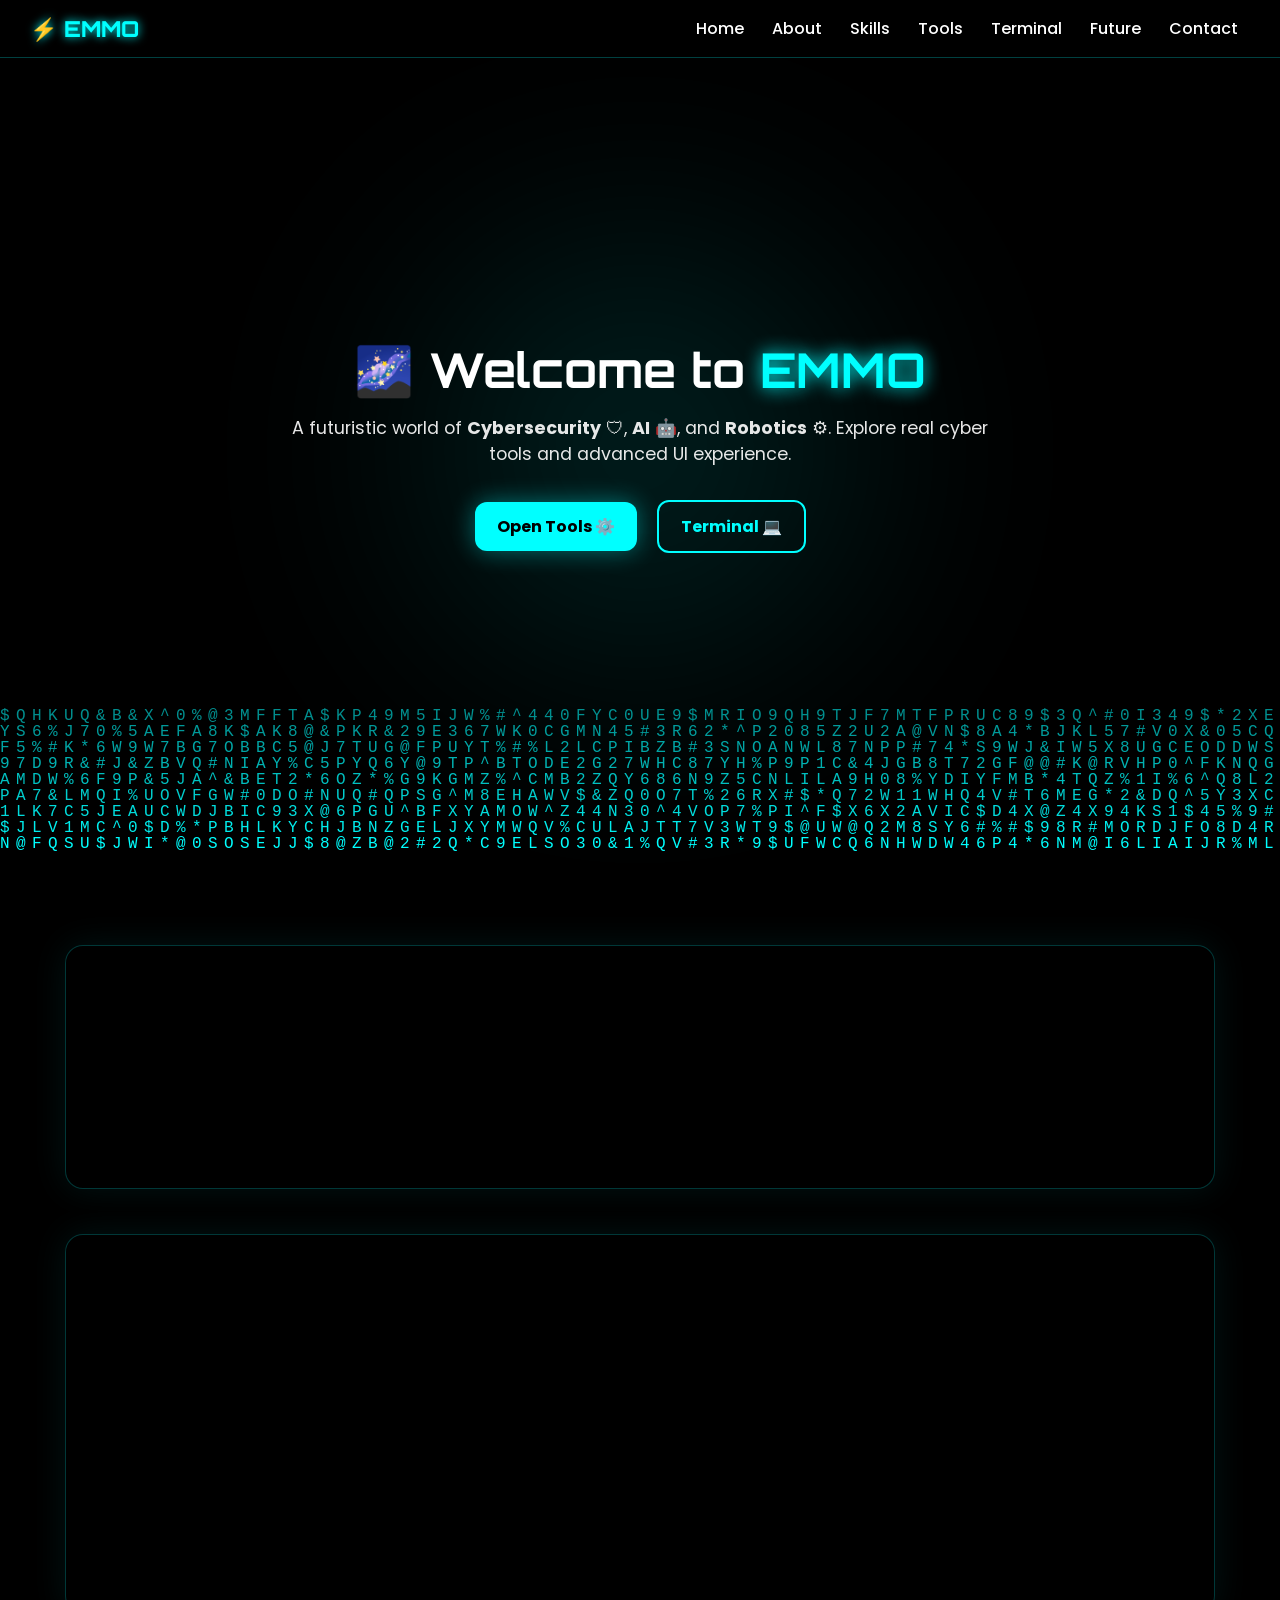
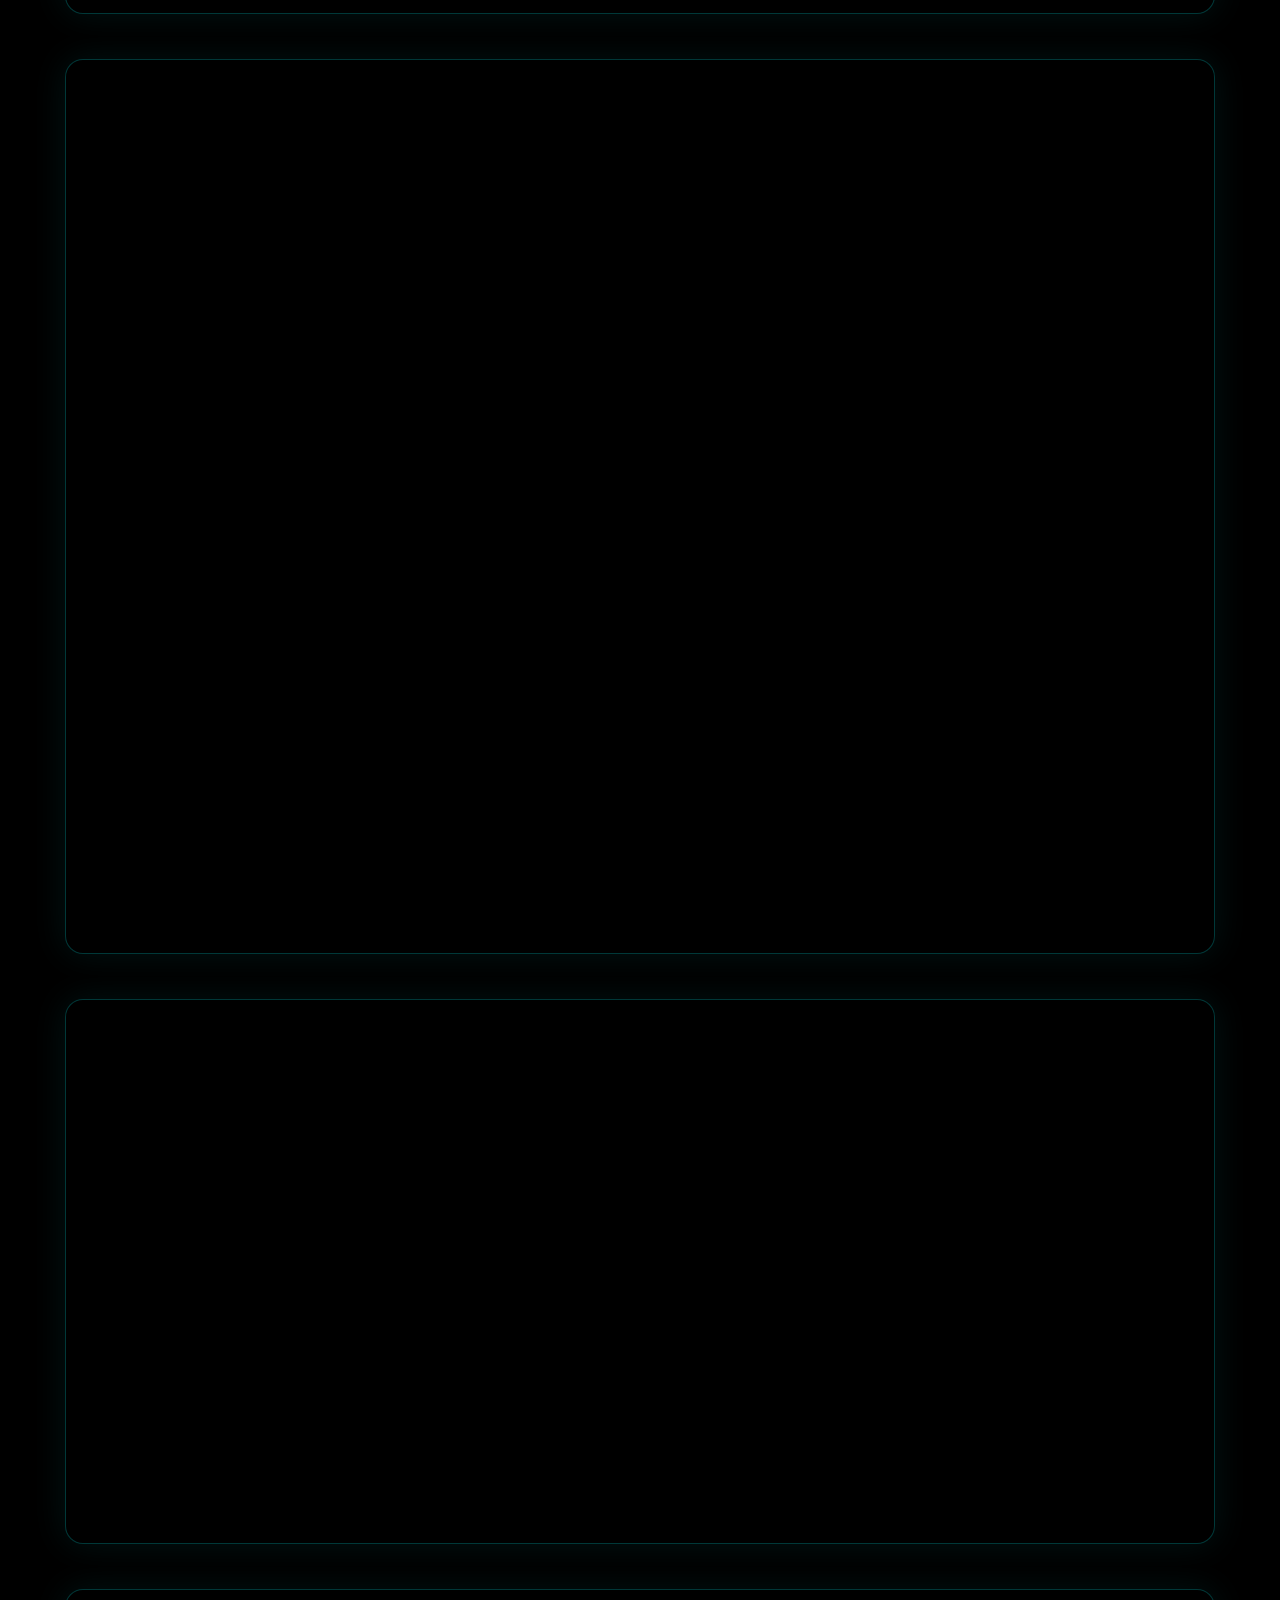
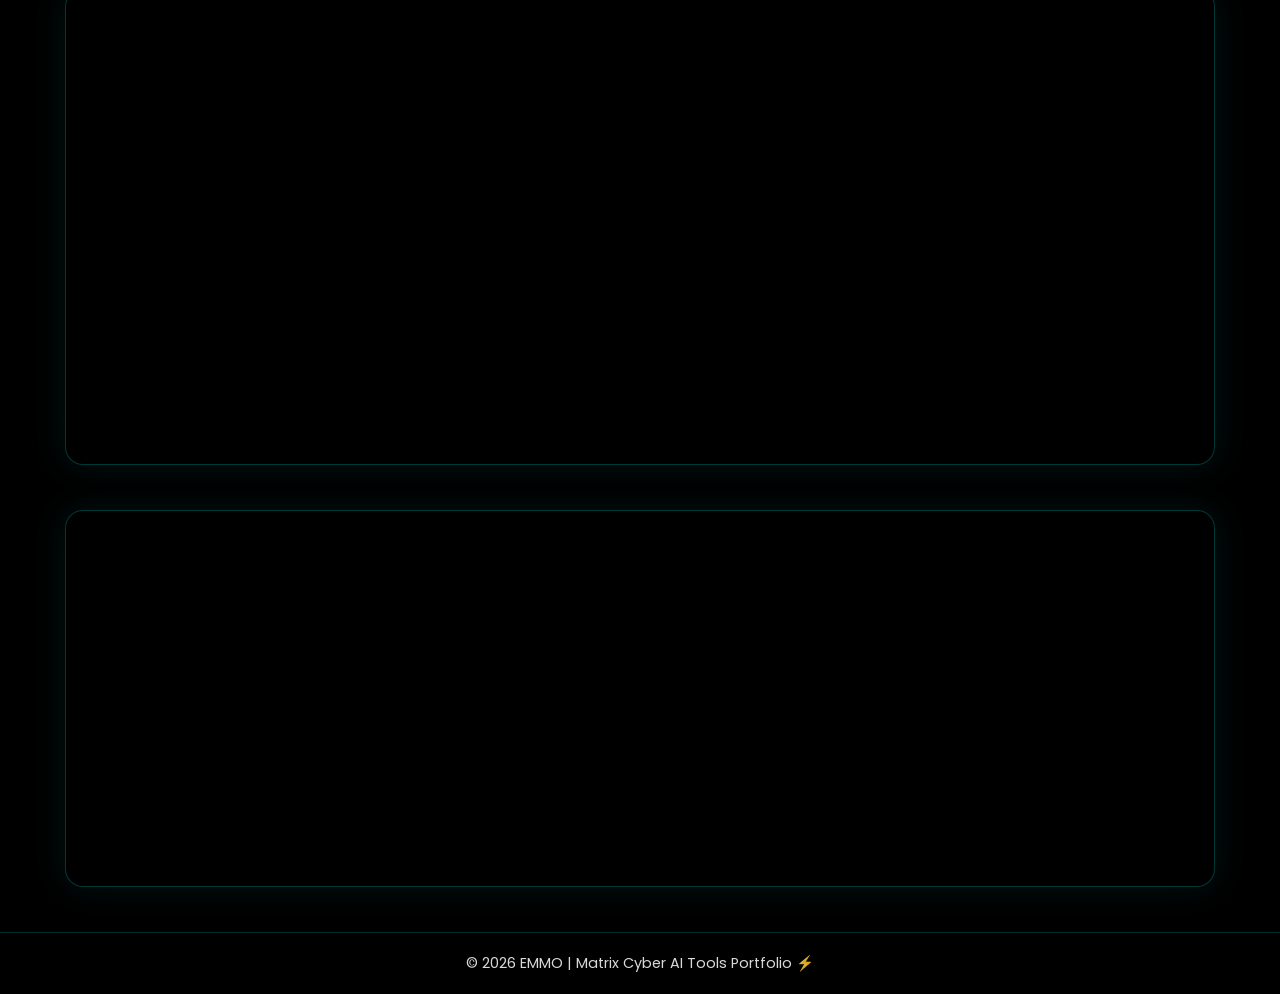
<file: index.html>
<!DOCTYPE html>
<html lang="en">
<head>
  <meta charset="UTF-8" />
  <meta name="viewport" content="width=device-width, initial-scale=1.0" />

  <title>EMMO | Cyber AI Matrix Tools</title>
  <meta name="description" content="EMMO - Futuristic Cybersecurity, AI & Robotics Portfolio with Real Tools." />

  <link rel="icon" href="https://cdn-icons-png.flaticon.com/512/4712/4712027.png">

  <!-- Fonts -->
  <link href="https://fonts.googleapis.com/css2?family=Orbitron:wght@400;600;800&family=Poppins:wght@300;400;600&display=swap" rel="stylesheet">

  <!-- AOS -->
  <link href="https://unpkg.com/aos@2.3.1/dist/aos.css" rel="stylesheet">

  <link rel="stylesheet" href="style.css">
</head>

<body>

  <!-- Matrix Background -->
  <canvas id="matrix"></canvas>

  <!-- Preloader -->
  <div id="preloader">
    <div class="loader">
      <span class="dot"></span>
      <span class="dot"></span>
      <span class="dot"></span>
    </div>
    <p>Loading Cyber Matrix...</p>
  </div>

  <!-- Navbar -->
  <header class="navbar">
    <div class="logo">⚡ EMMO</div>

    <nav id="navMenu">
      <a href="#home">Home</a>
      <a href="#about">About</a>
      <a href="#skills">Skills</a>
      <a href="#tools">Tools</a>
      <a href="#terminal">Terminal</a>
      <a href="#future">Future</a>
      <a href="#contact">Contact</a>
    </nav>

    <div class="menu-btn" id="menuBtn">☰</div>
  </header>

  <!-- Hero -->
  <section id="home" class="hero">
    <div class="hero-content" data-aos="fade-up">
      <h1>🌌 Welcome to <span>EMMO</span></h1>
      <p>
        A futuristic world of <b>Cybersecurity</b> 🛡, <b>AI</b> 🤖, and <b>Robotics</b> ⚙.
        Explore real cyber tools and advanced UI experience.
      </p>

      <div class="hero-buttons">
        <a href="#tools" class="btn">Open Tools ⚙️</a>
        <a href="#terminal" class="btn-outline">Terminal 💻</a>
      </div>
    </div>

    <div class="hero-glow"></div>
  </section>

  <!-- About -->
  <section id="about" class="section glass">
    <h2 data-aos="fade-right"> 👩‍💻About Me</h2>
    <p data-aos="fade-up">
      Hi, I am <b>Saanvi</b> 👩‍💻 ,I love creating futuristic projects based on Cybersecurity,
      Artificial Intelligence and Robotics. My dream is to build powerful tools and secure the future 🚀.
    </p>
  </section>

  <!-- Skills -->
  <section id="skills" class="section glass">
    <h2 data-aos="fade-right">🔥 Skills</h2>

    <div class="skills-grid">
      <div class="skill-card" data-aos="zoom-in">
        <h3>🛡 Cybersecurity</h3>
        <p>Ethical hacking, security analysis, networking basics.</p>
      </div>

      <div class="skill-card" data-aos="zoom-in">
        <h3>🤖 Artificial Intelligence</h3>
        <p>Machine learning concepts, AI tools, future planning.</p>
      </div>

      <div class="skill-card" data-aos="zoom-in">
        <h3>🌐 Web Development</h3>
        <p>HTML, CSS, JavaScript, UI/UX, responsive layouts.</p>
      </div>

      <div class="skill-card" data-aos="zoom-in">
        <h3>⚙ Robotics</h3>
        <p>Automation, sensors, robotics future concepts.</p>
      </div>
    </div>
  </section>

  <!-- Tools -->
  <section id="tools" class="section glass">
    <h2 data-aos="fade-right">🧰 Cyber Tools Hub</h2>
    <p data-aos="fade-up">These tools are real and working. Click Open to use them ⚡</p>

    <div class="tools-grid">

      <div class="tool-card" data-aos="flip-left">
        <h3>🔐 Password Strength</h3>
        <p>Check password security instantly.</p>
        <button class="tool-btn" onclick="openModal('passModal')">Open</button>
      </div>

      <div class="tool-card" data-aos="flip-left">
        <h3>🔑 Password Generator</h3>
        <p>Create strong random passwords.</p>
        <button class="tool-btn" onclick="openModal('genPassModal')">Open</button>
      </div>

      <div class="tool-card" data-aos="flip-left">
        <h3>🌐 IP Lookup</h3>
        <p>Find IP location and ISP details.</p>
        <button class="tool-btn" onclick="openModal('ipModal')">Open</button>
      </div>

      <div class="tool-card" data-aos="flip-left">
        <h3>📡 HTTPS Website Scanner</h3>
        <p>Check if website is secure or not.</p>
        <button class="tool-btn" onclick="openModal('scanModal')">Open</button>
      </div>

      <div class="tool-card" data-aos="flip-left">
        <h3>🔒 Encrypt / Decrypt</h3>
        <p>Encrypt secret messages with key.</p>
        <button class="tool-btn" onclick="openModal('encModal')">Open</button>
      </div>

      <div class="tool-card" data-aos="flip-left">
        <h3>🧾 Base64 Encoder</h3>
        <p>Encode or decode text in Base64.</p>
        <button class="tool-btn" onclick="openModal('baseModal')">Open</button>
      </div>

      <div class="tool-card" data-aos="flip-left">
        <h3>🧠 AI Future Predictor</h3>
        <p>Predict AI future randomly.</p>
        <button class="tool-btn" onclick="openModal('aiModal')">Open</button>
      </div>

      <div class="tool-card" data-aos="flip-left">
        <h3>🔍 SHA-256 Hash Generator</h3>
        <p>Generate hash for any text.</p>
        <button class="tool-btn" onclick="openModal('hashModal')">Open</button>
      </div>

      <div class="tool-card" data-aos="flip-left">
        <h3>📱 QR Code Generator</h3>
        <p>Create QR code from text/URL.</p>
        <button class="tool-btn" onclick="openModal('qrModal')">Open</button>
      </div>

      <div class="tool-card" data-aos="flip-left">
        <h3>⏱ Stopwatch</h3>
        <p>Simple working stopwatch.</p>
        <button class="tool-btn" onclick="openModal('stopModal')">Open</button>
      </div>

      <div class="tool-card" data-aos="flip-left">
        <h3>⏳ Countdown Timer</h3>
        <p>Start timer in seconds.</p>
        <button class="tool-btn" onclick="openModal('timerModal')">Open</button>
      </div>

      <div class="tool-card" data-aos="flip-left">
        <h3>🎯 Random Cyber Tip</h3>
        <p>Get instant cybersecurity advice.</p>
        <button class="tool-btn" onclick="showTip()">Generate</button>
      </div>

    </div>
  </section>

  <!-- Terminal -->
  <section id="terminal" class="section glass">
    <h2 data-aos="fade-right">💻 Cyber Terminal</h2>
    <p data-aos="fade-up">Type commands like: <b>help</b>, <b>about</b>, <b>tools</b>, <b>hack</b></p>

    <div class="terminal-box" data-aos="zoom-in">
      <div class="terminal-output" id="terminalOutput">
        <p>⚡ Welcome to EMMO Terminal...</p>
      </div>

      <div class="terminal-input-area">
        <span class="terminal-prefix">EMMO@Cyber:~$</span>
        <input type="text" id="terminalInput" placeholder="Type command..." />
        <button class="btn terminal-btn" onclick="runCommand()">Run</button>
      </div>
    </div>
  </section>

  <!-- Future -->
  <section id="future" class="section glass">
    <h2 data-aos="fade-right">🌌 AI & Robots in Future</h2>
    <p data-aos="fade-up">
      AI will dominate the future by improving cybersecurity, healthcare, education, and automation.
      Robots will become common assistants and even space explorers 🚀.
    </p>

    <div class="future-box" data-aos="zoom-in">
      <h3>⚡ Prediction Generator</h3>
      <p id="predictionText">AI + Robots will become as common as smartphones.</p>
      <button class="btn" onclick="generatePrediction()">Generate 🔮</button>
    </div>
  </section>

  <!-- Contact -->
  <section id="contact" class="section glass">
    <h2 data-aos="fade-right">📩 Contact Me</h2>

    <div class="contact-box" data-aos="fade-up">
      <p><b>Email:</b> example@gmail.com</p>
      <p><b>GitHub:</b> <a href="https://github.com/saanviaesthetics2013-coder" target="_blank">My Profile</a></p>
      <p><b>Location:</b> India 🇮🇳</p>

      <button class="btn" onclick="openModal('msgModal')">Send Message 🚀</button>
    </div>
  </section>

  <!-- Footer -->
  <footer>
    <p>© 2026 EMMO | Matrix Cyber AI Tools Portfolio ⚡</p>
  </footer>

  <!-- Back to Top -->
  <button id="topBtn">⬆</button>

  <!-- ===================== MODALS ===================== -->

  <!-- Password Strength -->
  <div class="modal" id="passModal">
    <div class="modal-content">
      <span class="close" onclick="closeModal('passModal')">✖</span>
      <h2>🔐 Password Strength Checker</h2>
      <input type="text" id="passwordInput" placeholder="Enter password..." />
      <button class="btn" onclick="checkPassword()">Check</button>
      <p id="passResult"></p>
    </div>
  </div>

  <!-- Password Generator -->
  <div class="modal" id="genPassModal">
    <div class="modal-content">
      <span class="close" onclick="closeModal('genPassModal')">✖</span>
      <h2>🔑 Password Generator</h2>
      <input type="number" id="passLen" placeholder="Length (example 12)" />
      <button class="btn" onclick="generatePassword()">Generate</button>
      <textarea id="genPassOut" readonly></textarea>
      <button class="btn-outline" onclick="copyText('genPassOut')">Copy 📋</button>
    </div>
  </div>

  <!-- IP Lookup -->
  <div class="modal" id="ipModal">
    <div class="modal-content">
      <span class="close" onclick="closeModal('ipModal')">✖</span>
      <h2>🌐 IP Lookup</h2>
      <input type="text" id="ipInput" placeholder="Enter IP (example: 8.8.8.8)" />
      <button class="btn" onclick="lookupIP()">Lookup</button>
      <pre id="ipResult"></pre>
    </div>
  </div>

  <!-- HTTPS Scanner -->
  <div class="modal" id="scanModal">
    <div class="modal-content">
      <span class="close" onclick="closeModal('scanModal')">✖</span>
      <h2>📡 HTTPS Website Scanner</h2>
      <input type="text" id="scanInput" placeholder="Enter URL (https://example.com)" />
      <button class="btn" onclick="scanWebsite()">Scan</button>
      <p id="scanResult"></p>
    </div>
  </div>

  <!-- Encrypt Decrypt -->
  <div class="modal" id="encModal">
    <div class="modal-content">
      <span class="close" onclick="closeModal('encModal')">✖</span>
      <h2>🔒 Encrypt / Decrypt</h2>

      <textarea id="encText" placeholder="Enter message..."></textarea>
      <input type="text" id="encKey" placeholder="Enter secret key..." />

      <button class="btn" onclick="encryptText()">Encrypt</button>
      <button class="btn-outline" onclick="decryptText()">Decrypt</button>

      <textarea id="encOutput" readonly placeholder="Output will appear here..."></textarea>
      <button class="btn-outline" onclick="copyText('encOutput')">Copy 📋</button>
    </div>
  </div>

  <!-- Base64 -->
  <div class="modal" id="baseModal">
    <div class="modal-content">
      <span class="close" onclick="closeModal('baseModal')">✖</span>
      <h2>🧾 Base64 Encoder / Decoder</h2>

      <textarea id="baseInput" placeholder="Enter text..."></textarea>
      <button class="btn" onclick="encodeBase64()">Encode</button>
      <button class="btn-outline" onclick="decodeBase64()">Decode</button>

      <textarea id="baseOutput" readonly placeholder="Result..."></textarea>
      <button class="btn-outline" onclick="copyText('baseOutput')">Copy 📋</button>
    </div>
  </div>

  <!-- AI Predictor -->
  <div class="modal" id="aiModal">
    <div class="modal-content">
      <span class="close" onclick="closeModal('aiModal')">✖</span>
      <h2>🧠 AI Future Predictor</h2>
      <button class="btn" onclick="aiPredict()">Predict</button>
      <p id="aiResult"></p>
    </div>
  </div>

  <!-- Hash Generator -->
  <div class="modal" id="hashModal">
    <div class="modal-content">
      <span class="close" onclick="closeModal('hashModal')">✖</span>
      <h2>🔍 SHA-256 Hash Generator</h2>

      <textarea id="hashInput" placeholder="Enter text..."></textarea>
      <button class="btn" onclick="generateHash()">Generate</button>

      <textarea id="hashOutput" readonly placeholder="Hash output..."></textarea>
      <button class="btn-outline" onclick="copyText('hashOutput')">Copy 📋</button>
    </div>
  </div>

  <!-- QR Generator -->
  <div class="modal" id="qrModal">
    <div class="modal-content">
      <span class="close" onclick="closeModal('qrModal')">✖</span>
      <h2>📱 QR Code Generator</h2>

      <input type="text" id="qrInput" placeholder="Enter URL or text..." />
      <button class="btn" onclick="generateQR()">Generate QR</button>

      <div class="qr-box">
        <img id="qrImage" alt="QR will appear here">
      </div>
    </div>
  </div>

  <!-- Stopwatch -->
  <div class="modal" id="stopModal">
    <div class="modal-content">
      <span class="close" onclick="closeModal('stopModal')">✖</span>
      <h2>⏱ Stopwatch</h2>

      <h3 id="stopwatchDisplay">00:00:00</h3>

      <button class="btn" onclick="startStopwatch()">Start</button>
      <button class="btn-outline" onclick="stopStopwatch()">Stop</button>
      <button class="btn-outline" onclick="resetStopwatch()">Reset</button>
    </div>
  </div>

  <!-- Timer -->
  <div class="modal" id="timerModal">
    <div class="modal-content">
      <span class="close" onclick="closeModal('timerModal')">✖</span>
      <h2>⏳ Countdown Timer</h2>

      <input type="number" id="timerSeconds" placeholder="Enter seconds..." />
      <button class="btn" onclick="startTimer()">Start</button>

      <h3 id="timerDisplay">00</h3>
    </div>
  </div>

  <!-- Message -->
  <div class="modal" id="msgModal">
    <div class="modal-content">
      <span class="close" onclick="closeModal('msgModal')">✖</span>
      <h2>📩 Send Message (Demo)</h2>

      <input type="text" id="nameMsg" placeholder="Your Name" />
      <input type="email" id="emailMsg" placeholder="Your Email" />
      <textarea id="textMsg" placeholder="Write your message..."></textarea>

      <button class="btn" onclick="fakeSend()">Send 🚀</button>
      <p id="msgResult"></p>
    </div>
  </div>

  <!-- JS -->
  <script src="script.js"></script>

  <!-- AOS -->
  <script src="https://unpkg.com/aos@2.3.1/dist/aos.js"></script>
  <script>
    AOS.init({ duration: 1000 });
  </script>

</body>
</html>
</file>
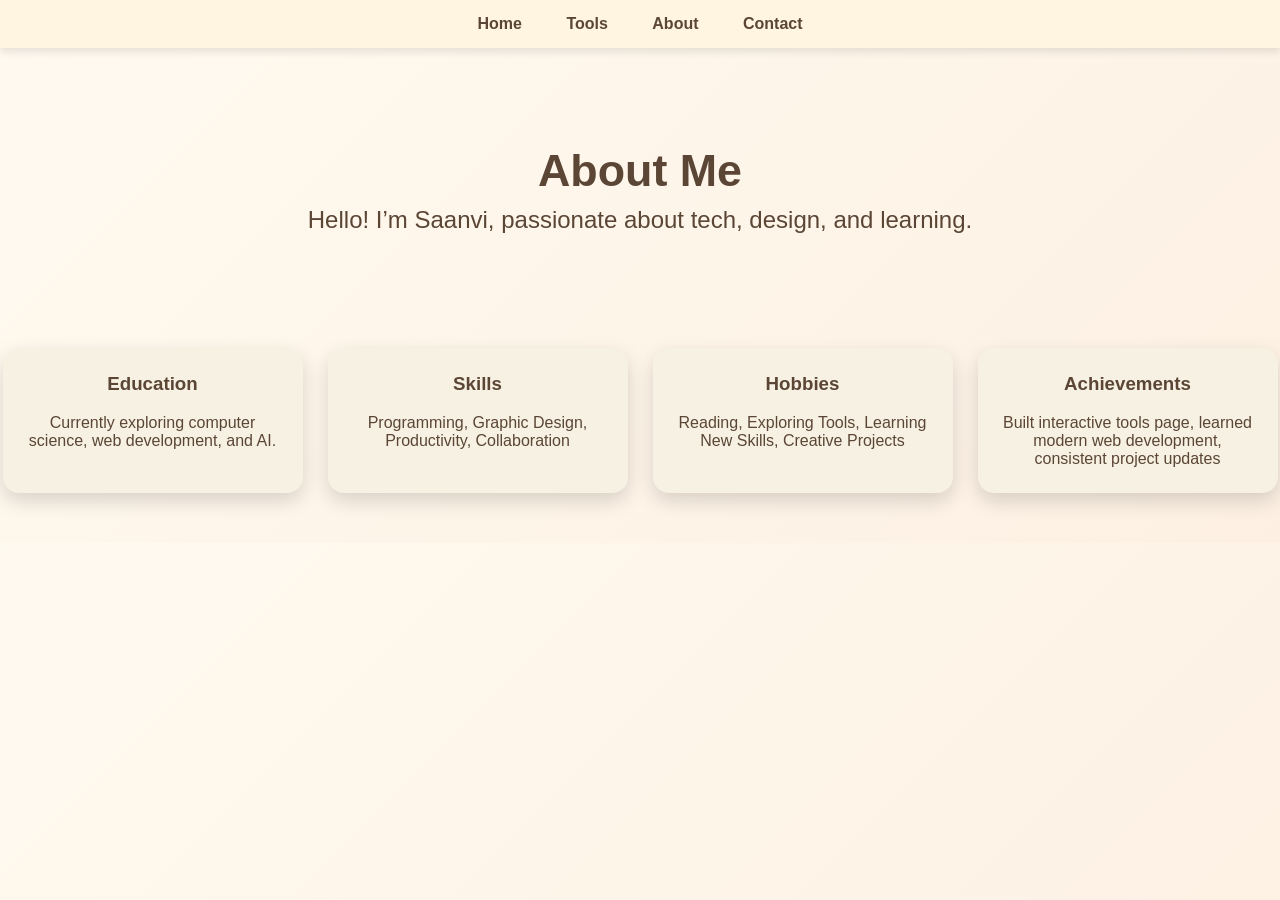
<file: about.html>
<!DOCTYPE html>
<html lang="en">
<head>
<meta charset="UTF-8">
<meta name="viewport" content="width=device-width, initial-scale=1.0">
<title>About - Saanvi's Website</title>
<style>
/* --- Body & Fonts --- */
body {
    margin: 0;
    font-family: 'Segoe UI', sans-serif;
    background: linear-gradient(135deg, #fffaf0, #fdf0e3);
    color: #5b4636;
    text-align: center;
    overflow-x: hidden;
}

/* --- Navigation --- */
nav {
    text-align: center;
    padding: 15px 0;
    background: #fff5e0;
    box-shadow: 0 4px 8px rgba(0,0,0,0.1);
}
nav a {
    margin: 0 20px;
    text-decoration: none;
    font-weight: bold;
    color: #5b4636;
    transition: 0.3s;
}
nav a:hover {
    color: #a65b2b;
    text-shadow: 0 0 12px #ffb85c;
}

/* --- Hero Section --- */
.hero {
    padding: 60px 20px 40px 20px;
}
.hero h1 {
    font-size: 2.8em;
    margin-bottom: 10px;
    animation: fadeInUp 1s ease forwards;
}
.hero p {
    font-size: 1.5em;
    margin-top: 0;
    animation: fadeInUp 1.5s ease forwards;
}

/* --- Floating Shapes --- */
.floating-shape {
    position: absolute;
    width: 100px;
    height: 100px;
    background: #ffd8a6;
    border-radius: 50%;
    opacity: 0.2;
    animation: float 6s ease-in-out infinite;
}
.floating-shape:nth-child(1) { top: 10%; left: 5%; animation-delay: 0s; }
.floating-shape:nth-child(2) { top: 25%; right: 10%; animation-delay: 2s; }
.floating-shape:nth-child(3) { bottom: 15%; left: 15%; animation-delay: 4s; }
.floating-shape:nth-child(4) { bottom: 10%; right: 5%; animation-delay: 1s; }

/* --- Info Cards --- */
.info-section {
    display: flex;
    justify-content: center;
    gap: 25px;
    flex-wrap: wrap;
    margin: 50px 0;
}
.info-card {
    background: #f7f1e3;
    border-radius: 16px;
    padding: 25px;
    width: 250px;
    text-align: center;
    box-shadow: 0 8px 20px rgba(0,0,0,0.15);
    transition: transform 0.4s, box-shadow 0.4s;
}
.info-card:hover {
    transform: translateY(-12px) rotateX(3deg);
    box-shadow: 0 20px 35px rgba(0,0,0,0.25);
}
.info-card h3 {
    margin-top: 0;
}
.info-card p {
    margin: 10px 0 0;
}

/* --- Animations --- */
@keyframes fadeInUp {
    0% { opacity: 0; transform: translateY(20px);}
    100% { opacity: 1; transform: translateY(0);}
}
@keyframes float {
    0%, 100% { transform: translateY(0px);}
    50% { transform: translateY(-15px);}
}

/* --- Responsive --- */
@media (max-width: 600px) {
    .info-section { flex-direction: column; align-items: center; }
    .info-card { width: 95%; }
    .hero h1 { font-size: 2.2em; }
    .hero p { font-size: 1.2em; }
}
</style>
</head>
<body>

<nav>
    <a href="index.html">Home</a>
    <a href="tools.html">Tools</a>
    <a href="about.html">About</a>
    <a href="contact.html">Contact</a>
</nav>

<section class="hero">
    <h1>About Me</h1>
    <p>Hello! I’m Saanvi, passionate about tech, design, and learning.</p>
</section>

<section class="info-section">
    <div class="info-card">
        <h3>Education</h3>
        <p>Currently exploring computer science, web development, and AI.</p>
    </div>
    <div class="info-card">
        <h3>Skills</h3>
        <p>Programming, Graphic Design, Productivity, Collaboration</p>
    </div>
    <div class="info-card">
        <h3>Hobbies</h3>
        <p>Reading, Exploring Tools, Learning New Skills, Creative Projects</p>
    </div>
    <div class="info-card">
        <h3>Achievements</h3>
        <p>Built interactive tools page, learned modern web development, consistent project updates</p>
    </div>
</section>

</body>
</html>
</file>
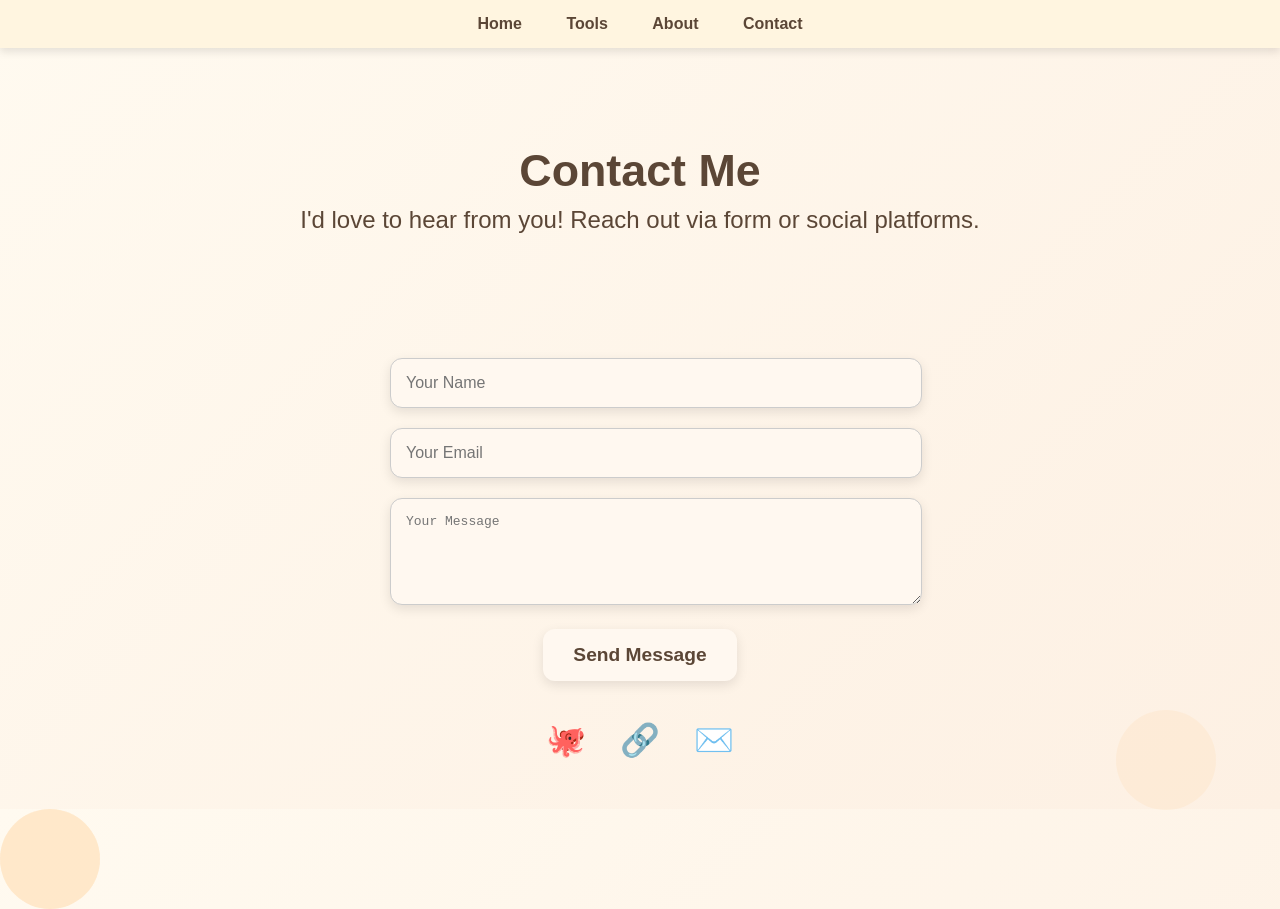
<file: contact.html>
<!DOCTYPE html>
<html lang="en">
<head>
<meta charset="UTF-8">
<meta name="viewport" content="width=device-width, initial-scale=1.0">
<title>Contact - Saanvi's Website</title>
<style>
/* --- Body & Fonts --- */
body {
    margin: 0;
    font-family: 'Segoe UI', sans-serif;
    background: linear-gradient(135deg, #fffaf0, #fdf0e3);
    color: #5b4636;
    text-align: center;
    overflow-x: hidden;
}

/* --- Navigation --- */
nav {
    text-align: center;
    padding: 15px 0;
    background: #fff5e0;
    box-shadow: 0 4px 8px rgba(0,0,0,0.1);
}
nav a {
    margin: 0 20px;
    text-decoration: none;
    font-weight: bold;
    color: #5b4636;
    transition: 0.3s;
}
nav a:hover {
    color: #a65b2b;
    text-shadow: 0 0 12px #ffb85c;
}

/* --- Hero Section --- */
.hero {
    padding: 60px 20px 40px 20px;
}
.hero h1 {
    font-size: 2.8em;
    margin-bottom: 10px;
    animation: fadeInUp 1s ease forwards;
}
.hero p {
    font-size: 1.5em;
    margin-top: 0;
    animation: fadeInUp 1.5s ease forwards;
}

/* --- Floating shapes --- */
.floating-shape {
    position: absolute;
    width: 100px;
    height: 100px;
    background: #ffd8a6;
    border-radius: 50%;
    opacity: 0.2;
    animation: float 6s ease-in-out infinite;
}
.floating-shape:nth-child(1) { top: 10%; left: 5%; animation-delay: 0s; }
.floating-shape:nth-child(2) { top: 25%; right: 10%; animation-delay: 2s; }
.floating-shape:nth-child(3) { bottom: 15%; left: 15%; animation-delay: 4s; }
.floating-shape:nth-child(4) { bottom: 10%; right: 5%; animation-delay: 1s; }

/* --- Contact Form --- */
.contact-section {
    margin: 50px auto;
    max-width: 500px;
}
.contact-section input,
.contact-section textarea {
    width: 100%;
    padding: 15px;
    margin: 10px 0;
    border-radius: 12px;
    border: 1px solid #ccc;
    font-size: 1em;
    background: #fff8f0;
    color: #5b4636;
    box-shadow: 0 4px 12px rgba(0,0,0,0.1);
    transition: transform 0.3s, box-shadow 0.3s;
}
.contact-section input:focus,
.contact-section textarea:focus {
    box-shadow: 0 6px 18px rgba(0,0,0,0.2);
    transform: scale(1.02);
}

/* --- Submit Button --- */
.contact-section button {
    padding: 15px 30px;
    font-size: 1.2em;
    color: #5b4636;
    background: #fff8f0;
    border-radius: 12px;
    font-weight: bold;
    border: none;
    margin-top: 10px;
    cursor: pointer;
    box-shadow: 0 4px 12px rgba(0,0,0,0.1);
    transition: transform 0.3s, box-shadow 0.3s, text-shadow 0.3s;
}
.contact-section button:hover {
    transform: translateY(-5px) scale(1.05);
    box-shadow: 0 12px 25px rgba(0,0,0,0.2);
    text-shadow: 0 0 12px #ffb85c;
}

/* --- Social Links --- */
.social-links {
    margin-top: 40px;
}
.social-links a {
    margin: 0 15px;
    display: inline-block;
    font-size: 2em;
    color: #5b4636;
    transition: transform 0.3s, color 0.3s, text-shadow 0.3s;
    text-decoration: none;
}
.social-links a:hover {
    transform: translateY(-5px) scale(1.2);
    color: #a65b2b;
    text-shadow: 0 0 12px #ffb85c;
}

/* --- Animations --- */
@keyframes fadeInUp {
    0% { opacity: 0; transform: translateY(20px);}
    100% { opacity: 1; transform: translateY(0);}
}
@keyframes float {
    0%, 100% { transform: translateY(0px);}
    50% { transform: translateY(-15px);}
}

/* --- Responsive --- */
@media (max-width: 600px) {
    .contact-section { width: 95%; }
    .hero h1 { font-size: 2.2em; }
    .hero p { font-size: 1.2em; }
}
</style>
<!-- You can add icons from font-awesome or any library -->
</head>
<body>

<nav>
    <a href="index.html">Home</a>
    <a href="tools.html">Tools</a>
    <a href="about.html">About</a>
    <a href="contact.html">Contact</a>
</nav>

<section class="hero">
    <h1>Contact Me</h1>
    <p>I'd love to hear from you! Reach out via form or social platforms.</p>
</section>

<section class="contact-section">
    <form>
        <input type="text" placeholder="Your Name" required>
        <input type="email" placeholder="Your Email" required>
        <textarea rows="5" placeholder="Your Message" required></textarea>
        <button type="submit">Send Message</button>
    </form>

    <div class="social-links">
        <a href="https://github.com/" target="_blank">🐙</a>
        <a href="https://www.linkedin.com/" target="_blank">🔗</a>
        <a href="mailto:example@gmail.com" target="_blank">✉️</a>
    </div>
</section>

<div class="floating-shape"></div>
<div class="floating-shape"></div>
<div class="floating-shape"></div>
<div class="floating-shape"></div>

</body>
</html>
</file>
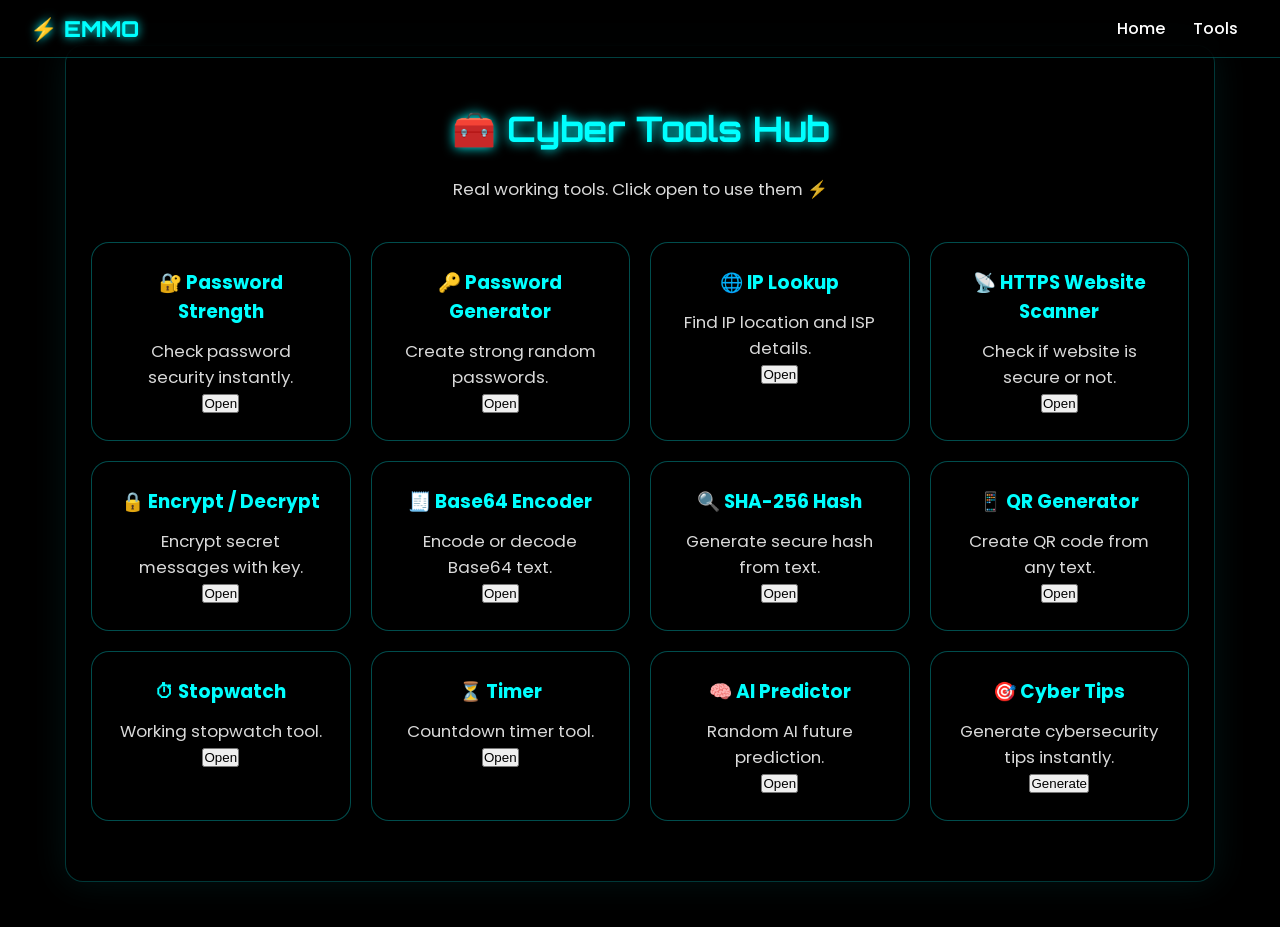
<file: tools.html>
<!DOCTYPE html>
<html lang="en">
<head>
  <meta charset="UTF-8" />
  <meta name="viewport" content="width=device-width, initial-scale=1.0" />
  <title>EMMO | Cyber Tools</title>

  <link rel="icon" href="https://cdn-icons-png.flaticon.com/512/4712/4712027.png">
  <link href="https://fonts.googleapis.com/css2?family=Orbitron:wght@400;600;800&family=Poppins:wght@300;400;600&display=swap" rel="stylesheet">
  <link rel="stylesheet" href="style.css">
</head>

<body>

  <canvas id="matrix"></canvas>

  <header class="navbar">
    <div class="logo">⚡ EMMO</div>

    <nav id="navMenu">
      <a href="index.html">Home</a>
      <a href="tools.html">Tools</a>
    </nav>

    <div class="menu-btn" id="menuBtn">☰</div>
  </header>

  <section class="section glass">
    <h2>🧰 Cyber Tools Hub</h2>
    <p>Real working tools. Click open to use them ⚡</p>

    <div class="tools-grid">

      <div class="tool-card">
        <h3>🔐 Password Strength</h3>
        <p>Check password security instantly.</p>
        <button class="tool-btn" onclick="openModal('passModal')">Open</button>
      </div>

      <div class="tool-card">
        <h3>🔑 Password Generator</h3>
        <p>Create strong random passwords.</p>
        <button class="tool-btn" onclick="openModal('genPassModal')">Open</button>
      </div>

      <div class="tool-card">
        <h3>🌐 IP Lookup</h3>
        <p>Find IP location and ISP details.</p>
        <button class="tool-btn" onclick="openModal('ipModal')">Open</button>
      </div>

      <div class="tool-card">
        <h3>📡 HTTPS Website Scanner</h3>
        <p>Check if website is secure or not.</p>
        <button class="tool-btn" onclick="openModal('scanModal')">Open</button>
      </div>

      <div class="tool-card">
        <h3>🔒 Encrypt / Decrypt</h3>
        <p>Encrypt secret messages with key.</p>
        <button class="tool-btn" onclick="openModal('encModal')">Open</button>
      </div>

      <div class="tool-card">
        <h3>🧾 Base64 Encoder</h3>
        <p>Encode or decode Base64 text.</p>
        <button class="tool-btn" onclick="openModal('baseModal')">Open</button>
      </div>

      <div class="tool-card">
        <h3>🔍 SHA-256 Hash</h3>
        <p>Generate secure hash from text.</p>
        <button class="tool-btn" onclick="openModal('hashModal')">Open</button>
      </div>

      <div class="tool-card">
        <h3>📱 QR Generator</h3>
        <p>Create QR code from any text.</p>
        <button class="tool-btn" onclick="openModal('qrModal')">Open</button>
      </div>

      <div class="tool-card">
        <h3>⏱ Stopwatch</h3>
        <p>Working stopwatch tool.</p>
        <button class="tool-btn" onclick="openModal('stopModal')">Open</button>
      </div>

      <div class="tool-card">
        <h3>⏳ Timer</h3>
        <p>Countdown timer tool.</p>
        <button class="tool-btn" onclick="openModal('timerModal')">Open</button>
      </div>

      <div class="tool-card">
        <h3>🧠 AI Predictor</h3>
        <p>Random AI future prediction.</p>
        <button class="tool-btn" onclick="openModal('aiModal')">Open</button>
      </div>

      <div class="tool-card">
        <h3>🎯 Cyber Tips</h3>
        <p>Generate cybersecurity tips instantly.</p>
        <button class="tool-btn" onclick="showTip()">Generate</button>
      </div>

    </div>
  </section>

  <!-- MODALS (Same as before) -->

  <!-- Password Strength -->
  <div class="modal" id="passModal">
    <div class="modal-content">
      <span class="close" onclick="closeModal('passModal')">✖</span>
      <h2>🔐 Password Strength Checker</h2>
      <input type="text" id="passwordInput" placeholder="Enter password..." />
      <button class="btn" onclick="checkPassword()">Check</button>
      <p id="passResult"></p>
    </div>
  </div>

  <!-- Password Generator -->
  <div class="modal" id="genPassModal">
    <div class="modal-content">
      <span class="close" onclick="closeModal('genPassModal')">✖</span>
      <h2>🔑 Password Generator</h2>
      <input type="number" id="passLen" placeholder="Length (example 12)" />
      <button class="btn" onclick="generatePassword()">Generate</button>
      <textarea id="genPassOut" readonly></textarea>
      <button class="btn-outline" onclick="copyText('genPassOut')">Copy 📋</button>
    </div>
  </div>

  <!-- IP Lookup -->
  <div class="modal" id="ipModal">
    <div class="modal-content">
      <span class="close" onclick="closeModal('ipModal')">✖</span>
      <h2>🌐 IP Lookup</h2>
      <input type="text" id="ipInput" placeholder="Enter IP (example: 8.8.8.8)" />
      <button class="btn" onclick="lookupIP()">Lookup</button>
      <pre id="ipResult"></pre>
    </div>
  </div>

  <!-- HTTPS Scanner -->
  <div class="modal" id="scanModal">
    <div class="modal-content">
      <span class="close" onclick="closeModal('scanModal')">✖</span>
      <h2>📡 HTTPS Website Scanner</h2>
      <input type="text" id="scanInput" placeholder="Enter URL (https://example.com)" />
      <button class="btn" onclick="scanWebsite()">Scan</button>
      <p id="scanResult"></p>
    </div>
  </div>

  <!-- Encrypt/Decrypt -->
  <div class="modal" id="encModal">
    <div class="modal-content">
      <span class="close" onclick="closeModal('encModal')">✖</span>
      <h2>🔒 Encrypt / Decrypt</h2>

      <textarea id="encText" placeholder="Enter message..."></textarea>
      <input type="text" id="encKey" placeholder="Enter secret key..." />

      <button class="btn" onclick="encryptText()">Encrypt</button>
      <button class="btn-outline" onclick="decryptText()">Decrypt</button>

      <textarea id="encOutput" readonly placeholder="Output will appear here..."></textarea>
      <button class="btn-outline" onclick="copyText('encOutput')">Copy 📋</button>
    </div>
  </div>

  <!-- Base64 -->
  <div class="modal" id="baseModal">
    <div class="modal-content">
      <span class="close" onclick="closeModal('baseModal')">✖</span>
      <h2>🧾 Base64 Encoder / Decoder</h2>

      <textarea id="baseInput" placeholder="Enter text..."></textarea>
      <button class="btn" onclick="encodeBase64()">Encode</button>
      <button class="btn-outline" onclick="decodeBase64()">Decode</button>

      <textarea id="baseOutput" readonly placeholder="Result..."></textarea>
      <button class="btn-outline" onclick="copyText('baseOutput')">Copy 📋</button>
    </div>
  </div>

  <!-- Hash -->
  <div class="modal" id="hashModal">
    <div class="modal-content">
      <span class="close" onclick="closeModal('hashModal')">✖</span>
      <h2>🔍 SHA-256 Hash Generator</h2>

      <textarea id="hashInput" placeholder="Enter text..."></textarea>
      <button class="btn" onclick="generateHash()">Generate</button>

      <textarea id="hashOutput" readonly placeholder="Hash output..."></textarea>
      <button class="btn-outline" onclick="copyText('hashOutput')">Copy 📋</button>
    </div>
  </div>

  <!-- QR -->
  <div class="modal" id="qrModal">
    <div class="modal-content">
      <span class="close" onclick="closeModal('qrModal')">✖</span>
      <h2>📱 QR Code Generator</h2>

      <input type="text" id="qrInput" placeholder="Enter URL or text..." />
      <button class="btn" onclick="generateQR()">Generate</button>

      <div class="qr-box">
        <img id="qrImage" alt="QR will appear here">
      </div>
    </div>
  </div>

  <!-- Stopwatch -->
  <div class="modal" id="stopModal">
    <div class="modal-content">
      <span class="close" onclick="closeModal('stopModal')">✖</span>
      <h2>⏱ Stopwatch</h2>

      <h3 id="stopwatchDisplay">00:00:00</h3>

      <button class="btn" onclick="startStopwatch()">Start</button>
      <button class="btn-outline" onclick="stopStopwatch()">Stop</button>
      <button class="btn-outline" onclick="resetStopwatch()">Reset</button>
    </div>
  </div>

  <!-- Timer -->
  <div class="modal" id="timerModal">
    <div class="modal-content">
      <span class="close" onclick="closeModal('timerModal')">✖</span>
      <h2>⏳ Countdown Timer</h2>

      <input type="number" id="timerSeconds" placeholder="Enter seconds..." />
      <button class="btn" onclick="startTimer()">Start</button>

      <h3 id="timerDisplay">00</h3>
    </div>
  </div>

  <!-- AI Predictor -->
  <div class="modal" id="aiModal">
    <div class="modal-content">
      <span class="close" onclick="closeModal('aiModal')">✖</span>
      <h2>🧠 AI Future Predictor</h2>
      <button class="btn" onclick="aiPredict()">Predict</button>
      <p id="aiResult"></p>
    </div>
  </div>

  <script src="script.js"></script>
</body>
</html>
</file>
<file: style.css>
* {
  margin: 0;
  padding: 0;
  box-sizing: border-box;
  scroll-behavior: smooth;
}

body {
  font-family: "Poppins", sans-serif;
  background: black;
  color: white;
  overflow-x: hidden;
}

/* MATRIX */
#matrix {
  position: fixed;
  top: 0;
  left: 0;
  width: 100%;
  height: 100%;
  z-index: -5;
  background: black;
}

/* PRELOADER */
#preloader {
  position: fixed;
  inset: 0;
  background: black;
  display: flex;
  flex-direction: column;
  justify-content: center;
  align-items: center;
  z-index: 9999;
}

.loader {
  display: flex;
  gap: 10px;
  margin-bottom: 15px;
}

.dot {
  width: 15px;
  height: 15px;
  border-radius: 50%;
  background: cyan;
  animation: bounce 0.6s infinite alternate;
}

.dot:nth-child(2) { animation-delay: 0.2s; }
.dot:nth-child(3) { animation-delay: 0.4s; }

@keyframes bounce {
  from { transform: translateY(0px); }
  to { transform: translateY(-15px); }
}

/* NAVBAR */
.navbar {
  position: fixed;
  width: 100%;
  top: 0;
  left: 0;
  padding: 15px 30px;
  display: flex;
  justify-content: space-between;
  align-items: center;
  background: rgba(0, 0, 0, 0.65);
  backdrop-filter: blur(12px);
  z-index: 1000;
  border-bottom: 1px solid rgba(0, 255, 255, 0.25);
}

.logo {
  font-family: "Orbitron", sans-serif;
  font-size: 22px;
  font-weight: 800;
  color: cyan;
  text-shadow: 0 0 10px cyan;
}

nav a {
  margin: 0 12px;
  text-decoration: none;
  color: white;
  font-weight: 500;
  transition: 0.3s;
}

nav a:hover {
  color: cyan;
  text-shadow: 0 0 10px cyan;
}

.menu-btn {
  display: none;
  font-size: 26px;
  cursor: pointer;
  color: cyan;
}

/* HERO */
.hero {
  height: 100vh;
  display: flex;
  justify-content: center;
  align-items: center;
  text-align: center;
  padding: 20px;
  position: relative;
}

.hero-content h1 {
  font-family: "Orbitron", sans-serif;
  font-size: 3rem;
}

.hero-content h1 span {
  color: cyan;
  text-shadow: 0 0 18px cyan;
}

.hero-content p {
  margin: 15px auto;
  max-width: 700px;
  font-size: 1.1rem;
  opacity: 0.9;
}

/* BUTTONS */
.hero-buttons {
  margin-top: 25px;
}

.btn {
  background: cyan;
  color: black;
  padding: 12px 22px;
  border-radius: 12px;
  text-decoration: none;
  font-weight: 700;
  margin: 8px;
  display: inline-block;
  transition: 0.3s;
  box-shadow: 0 0 25px rgba(0, 255, 255, 0.4);
  cursor: pointer;
  border: none;
}

.btn:hover {
  transform: scale(1.08);
  box-shadow: 0 0 45px rgba(0, 255, 255, 0.9);
}

.btn-outline {
  border: 2px solid cyan;
  color: cyan;
  padding: 12px 22px;
  border-radius: 12px;
  text-decoration: none;
  font-weight: 700;
  margin: 8px;
  display: inline-block;
  transition: 0.3s;
  cursor: pointer;
  background: transparent;
}

.btn-outline:hover {
  background: cyan;
  color: black;
  transform: scale(1.08);
}

/* HERO GLOW */
.hero-glow {
  position: absolute;
  width: 420px;
  height: 420px;
  background: cyan;
  opacity: 0.13;
  filter: blur(130px);
  border-radius: 50%;
  animation: pulse 3s infinite alternate;
  z-index: -1;
}

@keyframes pulse {
  from { transform: scale(1); }
  to { transform: scale(1.45); }
}

/* SECTION + GLASS */
.section {
  padding-top: 100px;
  text-align: center;
}

.glass {
  background: rgba(0, 0, 0, 0.78);
  border: 1px solid rgba(0, 255, 255, 0.22);
  backdrop-filter: blur(10px);
  border-radius: 18px;
  margin: 45px auto;
  max-width: 1150px;
  padding: 60px 25px;
  box-shadow: 0 0 35px rgba(0, 255, 255, 0.08);
}

.section h2 {
  font-family: "Orbitron", sans-serif;
  font-size: 2.2rem;
  margin-bottom: 25px;
  color: cyan;
  text-shadow: 0 0 12px cyan;
}

.section p {
  max-width: 850px;
  margin: auto;
  font-size: 1.05rem;
  opacity: 0.85;
}

/* SKILLS */
.skills-grid {
  display: grid;
  grid-template-columns: repeat(auto-fit, minmax(220px, 1fr));
  gap: 20px;
  margin-top: 35px;
}

.skill-card {
  padding: 20px;
  border-radius: 15px;
  background: rgba(0, 255, 255, 0.08);
  border: 1px solid rgba(0, 255, 255, 0.3);
  transition: 0.3s;
}

.skill-card:hover {
  transform: translateY(-10px);
  box-shadow: 0 0 35px rgba(0, 255, 255, 0.45);
}

/* TOOLS */
.tools-grid {
  display: grid;
  grid-template-columns: repeat(auto-fit, minmax(240px, 1fr));
  gap: 20px;
  margin-top: 40px;
}

.tool-card {
  padding: 25px;
  border-radius: 18px;
  background: rgba(0, 0, 0, 0.88);
  border: 1px solid rgba(0, 255, 255, 0.3);
  transition: 0.3s;
}

.tool-card:hover {
  transform: scale(1.05);
  box-shadow: 0 0 40px rgba(0, 255, 255, 0.55);
}

.tool-card h3 {
  color: cyan;
  margin-bottom: 12px;
}

/* TERMINAL */
.terminal-box {
  max-width: 900px;
  margin: auto;
  border-radius: 16px;
  overflow: hidden;
  border: 1px solid rgba(0, 255, 255, 0.35);
  box-shadow: 0 0 30px rgba(0, 255, 255, 0.2);
}

.terminal-output {
  background: rgba(0, 0, 0, 0.92);
  padding: 20px;
  height: 250px;
  overflow-y: auto;
  font-family: monospace;
  color: cyan;
  text-align: left;
}

.terminal-input-area {
  display: flex;
  align-items: center;
  padding: 12px;
  background: rgba(0, 0, 0, 0.85);
  gap: 10px;
}

.terminal-prefix {
  color: lightgreen;
  font-family: monospace;
  font-weight: bold;
}

#terminalInput {
  flex: 1;
  padding: 10px;
  border-radius: 10px;
  border: 1px solid rgba(0, 255, 255, 0.3);
  background: rgba(0, 0, 0, 0.7);
  color: white;
  outline: none;
}

.terminal-btn {
  padding: 10px 16px;
}

/* FUTURE BOX */
.future-box {
  margin: 35px auto;
  max-width: 650px;
  padding: 25px;
  border-radius: 18px;
  background: rgba(0, 255, 255, 0.08);
  border: 1px solid rgba(0, 255, 255, 0.4);
  box-shadow: 0 0 35px rgba(0, 255, 255, 0.25);
}

/* CONTACT */
.contact-box {
  margin: auto;
  max-width: 520px;
  padding: 25px;
  border-radius: 18px;
  background: rgba(0, 0, 0, 0.82);
  border: 1px solid rgba(0, 255, 255, 0.3);
}

.contact-box a {
  color: cyan;
  text-decoration: none;
}

.contact-box a:hover {
  text-decoration: underline;
}

/* FOOTER */
footer {
  text-align: center;
  padding: 20px;
  border-top: 1px solid rgba(0, 255, 255, 0.2);
  background: rgba(0, 0, 0, 0.75);
  font-size: 0.9rem;
  opacity: 0.85;
}

/* BACK TO TOP */
#topBtn {
  position: fixed;
  bottom: 25px;
  right: 25px;
  padding: 12px 14px;
  border: none;
  border-radius: 50%;
  background: cyan;
  font-size: 18px;
  cursor: pointer;
  display: none;
  box-shadow: 0 0 25px rgba(0, 255, 255, 0.6);
  z-index: 999;
}

#topBtn:hover {
  transform: scale(1.1);
}

/* MODALS */
.modal {
  display: none;
  position: fixed;
  inset: 0;
  background: rgba(0, 0, 0, 0.82);
  justify-content: center;
  align-items: center;
  z-index: 9999;
  padding: 20px;
}

.modal-content {
  width: 100%;
  max-width: 600px;
  background: rgba(0, 0, 0, 0.97);
  border: 1px solid rgba(0, 255, 255, 0.4);
  padding: 25px;
  border-radius: 18px;
  text-align: center;
  box-shadow: 0 0 45px rgba(0, 255, 255, 0.35);
  animation: zoom 0.3s ease-in-out;
}

@keyframes zoom {
  from { transform: scale(0.85); opacity: 0; }
  to { transform: scale(1); opacity: 1; }
}

.close {
  float: right;
  cursor: pointer;
  font-size: 20px;
  color: cyan;
}

.modal-content input,
.modal-content textarea {
  width: 100%;
  padding: 12px;
  margin-top: 12px;
  border-radius: 12px;
  border: 1px solid rgba(0, 255, 255, 0.3);
  background: rgba(0, 0, 0, 0.75);
  color: white;
  font-size: 15px;
  outline: none;
}

.modal-content textarea {
  height: 110px;
  resize: none;
}

pre {
  text-align: left;
  background: rgba(0, 255, 255, 0.08);
  padding: 12px;
  border-radius: 12px;
  margin-top: 15px;
  overflow-x: auto;
  color: cyan;
}

.qr-box {
  margin-top: 15px;
}

.qr-box img {
  width: 200px;
  border-radius: 12px;
  border: 2px solid rgba(0, 255, 255, 0.3);
}

/* STOPWATCH DISPLAY */
#stopwatchDisplay,
#timerDisplay {
  margin: 20px 0;
  font-size: 2rem;
  font-family: "Orbitron", sans-serif;
  color: cyan;
}

/* MOBILE NAVBAR */
@media (max-width: 768px) {
  nav {
    position: absolute;
    top: 60px;
    right: 0;
    width: 100%;
    display: none;
    flex-direction: column;
    background: rgba(0, 0, 0, 0.95);
    text-align: center;
    padding: 20px 0;
  }

  nav a {
    display: block;
    margin: 15px 0;
    font-size: 18px;
  }

  .menu-btn {
    display: block;
  }

  .hero-content h1 {
    font-size: 2.2rem;
  }
}
</file>
